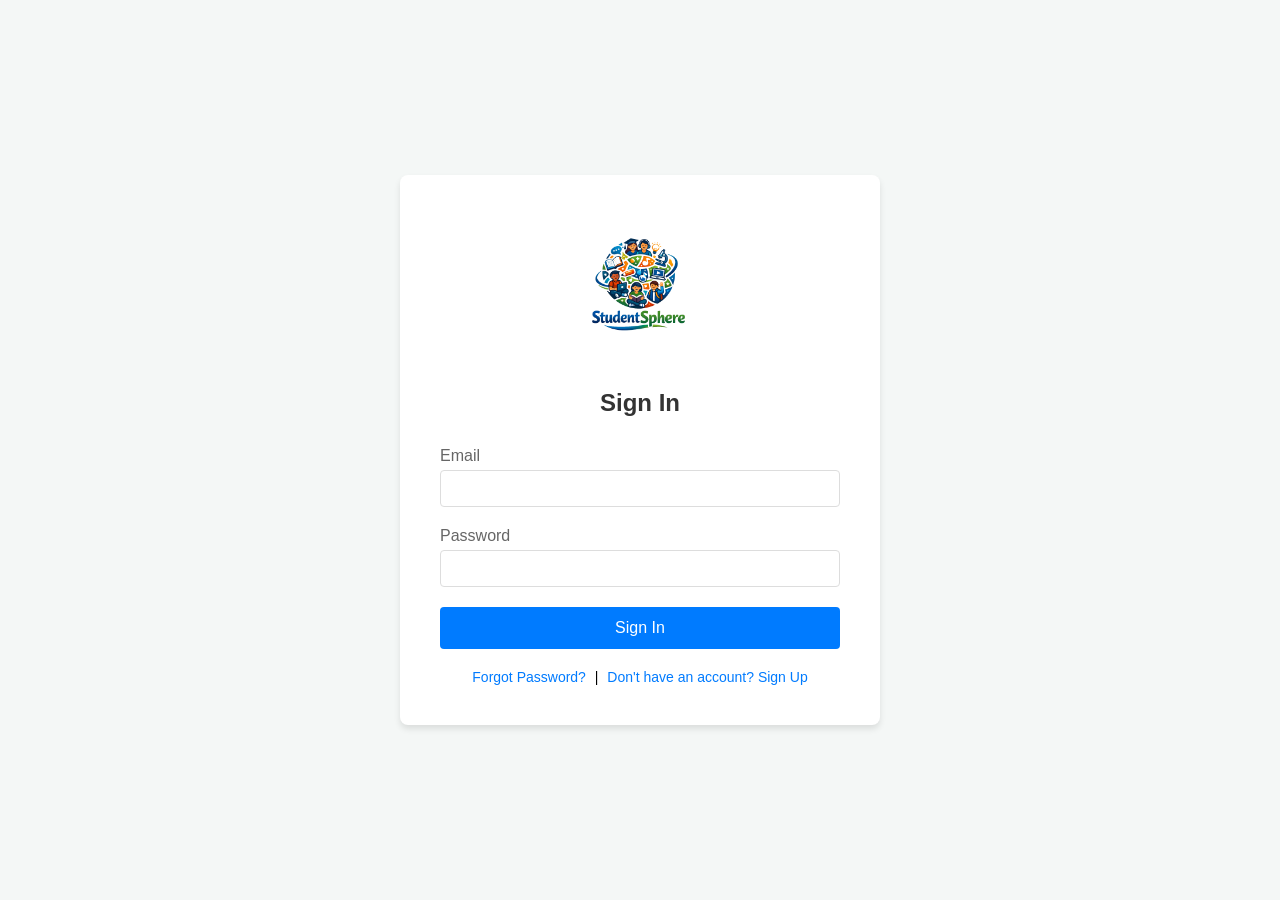
<file: target/classes/static/index.html>
<!DOCTYPE html>
<html lang="en">
<head>
    <meta charset="UTF-8">
    <meta name="viewport" content="width=device-width, initial-scale=1.0">
    <title>Sign In - Students Sphere</title>
    <link rel="stylesheet" href="css/style.css">
</head>
<body>
    <div class="container">
        <div class="logo-container">
            <!-- Updated to match current filename -->
            <img src="images/logo.png.png" alt="Students Sphere Logo" class="logo">
        </div>
        <h2>Sign In</h2>
        <form id="signInForm">
            <div class="form-group">
                <label for="email">Email</label>
                <input type="email" id="email" name="email" required>
            </div>
            <div class="form-group">
                <label for="password">Password</label>
                <input type="password" id="password" name="password" required>
            </div>
            <div id="message" class="error-message"></div>
            <button type="submit">Sign In</button>
        </form>
        <div class="links">
            <a href="#">Forgot Password?</a>
            <span>|</span>
            <a href="signup.html">Don't have an account? Sign Up</a>
        </div>
    </div>
    <script src="js/auth.js"></script>
</body>
</html>
</file>
<file: target/classes/static/css/style.css>
body {
    font-family: 'Segoe UI', Tahoma, Geneva, Verdana, sans-serif;
    background-color: #f4f7f6;
    display: flex;
    justify-content: center;
    align-items: center;
    min-height: 100vh; /* Changed to min-height to allow scrolling if needed */
    margin: 0;
    padding: 20px; /* Added padding for small screens */
    box-sizing: border-box;
}

.container {
    background-color: #ffffff;
    padding: 40px;
    border-radius: 8px;
    box-shadow: 0 4px 6px rgba(0, 0, 0, 0.1);
    width: 100%;
    max-width: 400px;
}

.logo-container {
    text-align: center;
    margin-bottom: 20px;
}

.logo {
    max-width: 150px; /* Adjust size as needed */
    height: auto;
}

h2 {
    text-align: center;
    color: #333;
    margin-bottom: 30px;
    margin-top: 0; /* Remove top margin since logo is above */
}

.form-group {
    margin-bottom: 20px;
}

label {
    display: block;
    margin-bottom: 5px;
    color: #666;
}

input[type="text"],
input[type="email"],
input[type="password"],
select {
    width: 100%;
    padding: 10px;
    border: 1px solid #ddd;
    border-radius: 4px;
    box-sizing: border-box;
}

button {
    width: 100%;
    padding: 12px;
    background-color: #007bff;
    color: white;
    border: none;
    border-radius: 4px;
    cursor: pointer;
    font-size: 16px;
    transition: background-color 0.3s;
}

button:hover {
    background-color: #0056b3;
}

.links {
    margin-top: 20px;
    text-align: center;
    font-size: 14px;
}

.links a {
    color: #007bff;
    text-decoration: none;
    margin: 0 5px;
}

.links a:hover {
    text-decoration: underline;
}

.error-message {
    color: #dc3545;
    font-size: 14px;
    margin-top: 5px;
    display: none;
}

.success-message {
    color: #28a745;
    font-size: 14px;
    margin-top: 5px;
    display: none;
}
</file>
